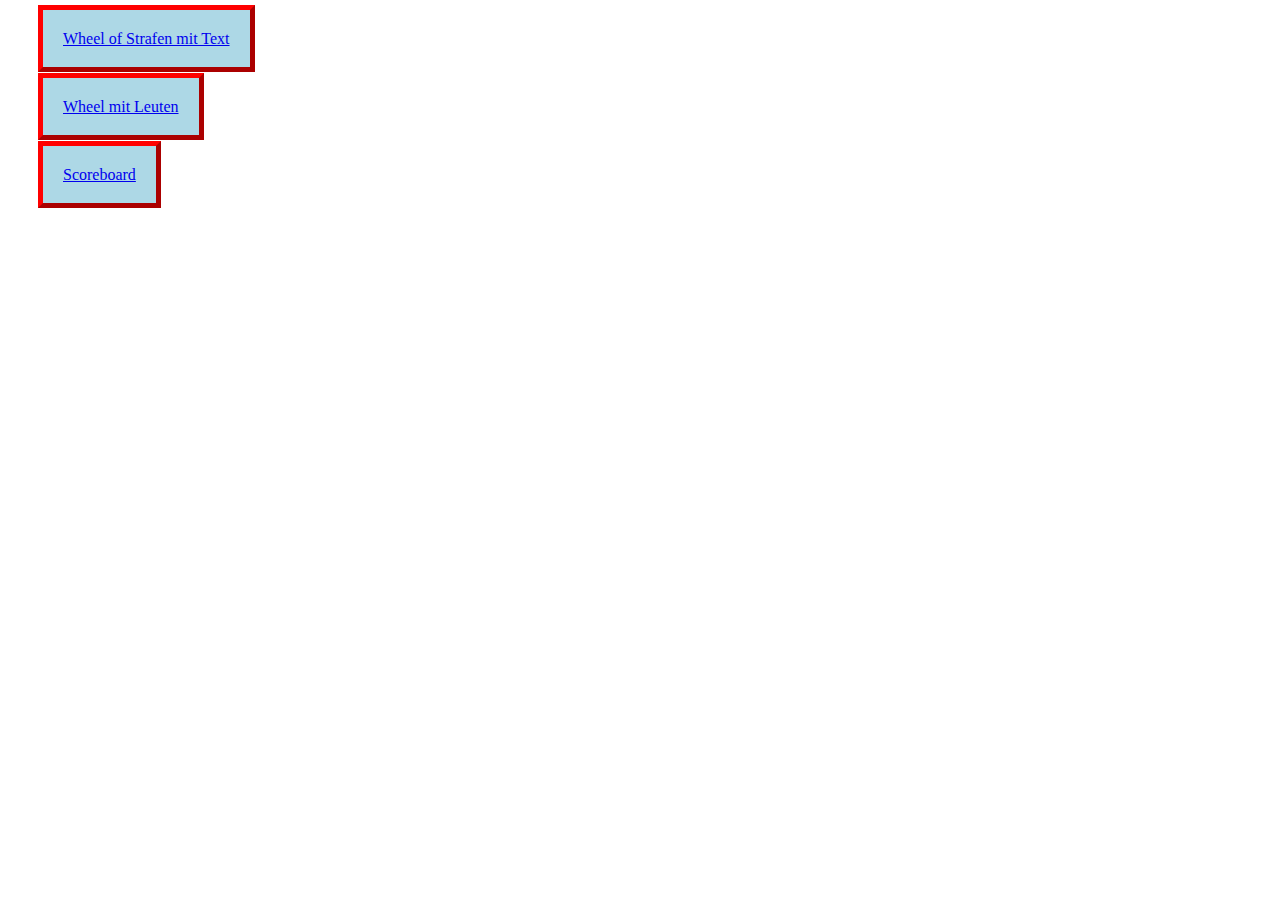
<file: index.html>
<!DOCTYPE html>
<!--[if lt IE 7]>      <html class="no-js lt-ie9 lt-ie8 lt-ie7"> <![endif]-->
<!--[if IE 7]>         <html class="no-js lt-ie9 lt-ie8"> <![endif]-->
<!--[if IE 8]>         <html class="no-js lt-ie9"> <![endif]-->
<!--[if gt IE 8]>      <html class="no-js"> <!--<![endif]-->
<html>
    <head>
        <meta charset="utf-8">
        <meta http-equiv="X-UA-Compatible" content="IE=edge">
        <title>SWB 2023</title>
        <meta name="description" content="">
        <meta name="viewport" content="width=device-width, initial-scale=1">
        <style>
            a {
              border: 5px outset red;
              background-color: lightblue; 
              text-align: center;
                padding: 20px;
                
            }

            div {
                margin: 10px;
              padding: 20px;  
            }
        </style>
        
    </head>
    <body>
        <!--[if lt IE 7]>
            <p class="browsehappy">You are using an <strong>outdated</strong> browser. Please <a href="#">upgrade your browser</a> to improve your experience.</p>
        <![endif]-->
        <div>
            <a href="wos.html">Wheel of Strafen mit Text</a>
        </div>
        <div>
            <a href="wos-cast.html">Wheel mit Leuten</a>
        </div>
        <div>
            <a href="scoreboard.html">Scoreboard</a>
        </div>
        
        <script type="module" src="wos-cast.js"></script>
       
    </body>
</html>
</file>
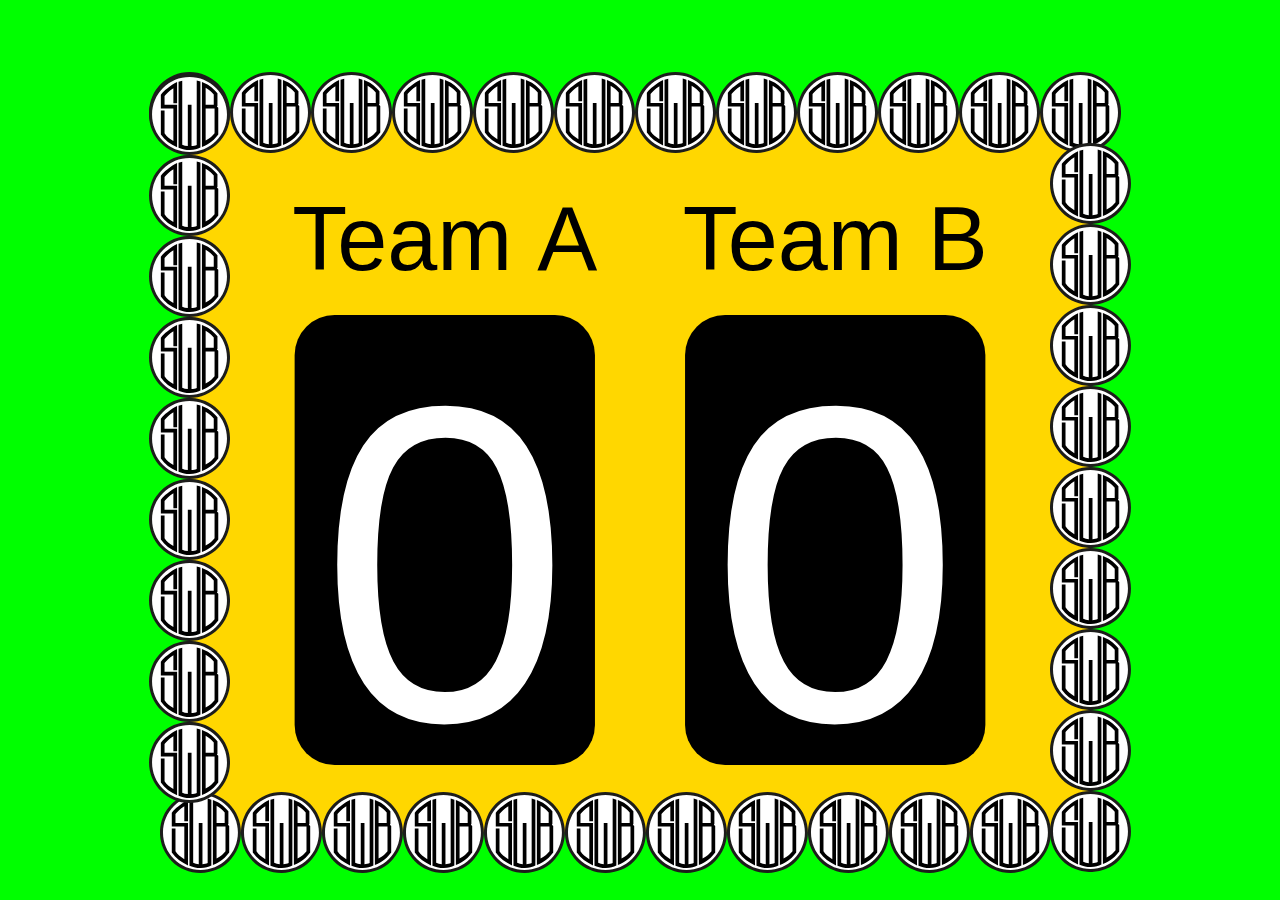
<file: scoreboard.html>
<!DOCTYPE html>
<!--[if lt IE 7]>      <html class="no-js lt-ie9 lt-ie8 lt-ie7"> <![endif]-->
<!--[if IE 7]>         <html class="no-js lt-ie9 lt-ie8"> <![endif]-->
<!--[if IE 8]>         <html class="no-js lt-ie9"> <![endif]-->
<!--[if gt IE 8]>      <html class="no-js"> <!--<![endif]-->
<html>
    <head>
        <meta charset="utf-8">
        <meta http-equiv="X-UA-Compatible" content="IE=edge">
        <title>Scoreboard</title>
        <meta name="description" content="">
        <meta name="viewport" content="width=device-width, initial-scale=1">
        <link rel="stylesheet" href="scoreboard.css">
    </head>
    <body>
        <!--[if lt IE 7]>
            <p class="browsehappy">You are using an <strong>outdated</strong> browser. Please <a href="#">upgrade your browser</a> to improve your experience.</p>
        <![endif]-->
        <div width="100%" height="100%">
            <canvas id="canvas" width="100%" height="100"></canvas>
        </div>
        
        <script type="module" src="scoreboard.js"></script>
       
    </body>
</html>
</file>
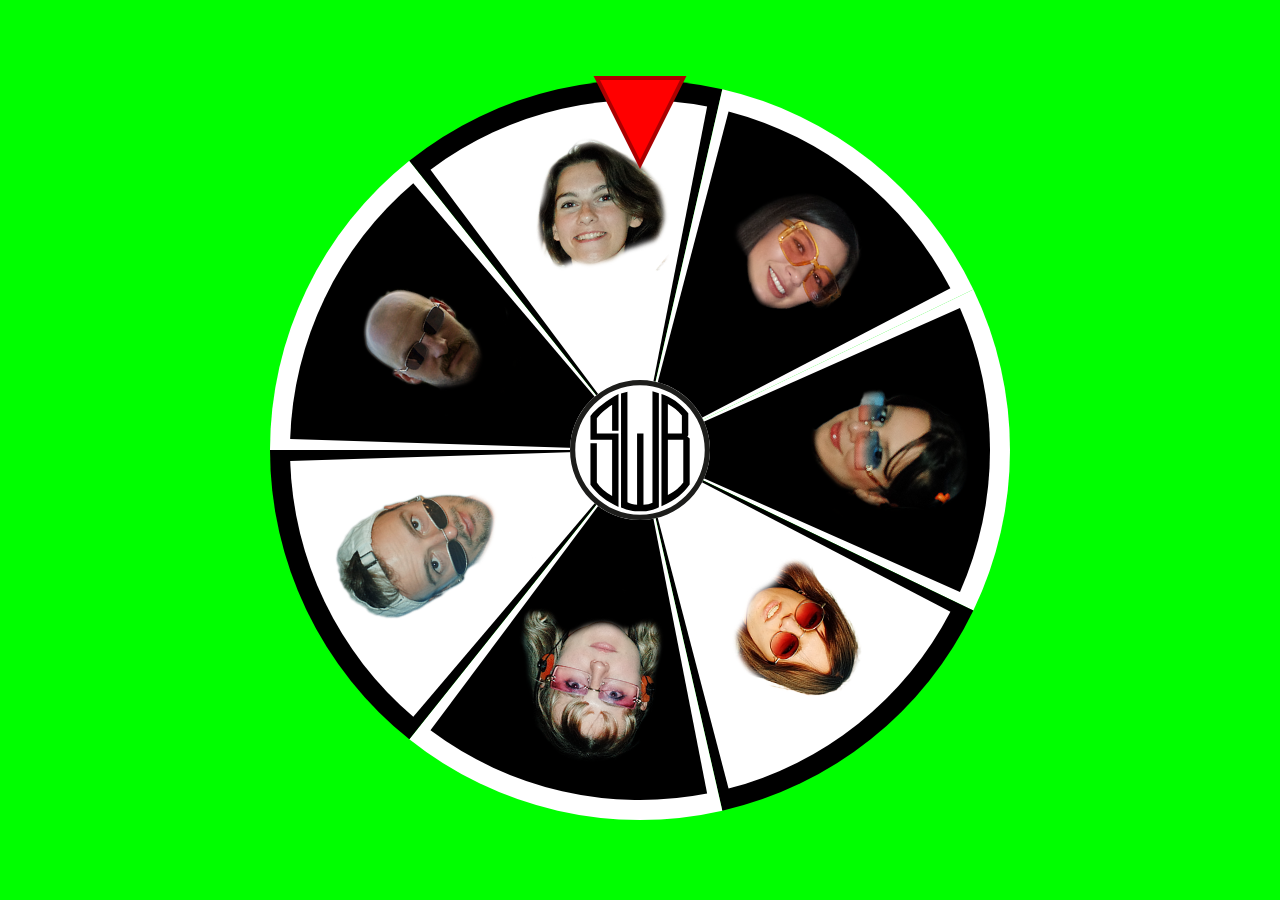
<file: wos-cast.html>
<!DOCTYPE html>
<!--[if lt IE 7]>      <html class="no-js lt-ie9 lt-ie8 lt-ie7"> <![endif]-->
<!--[if IE 7]>         <html class="no-js lt-ie9 lt-ie8"> <![endif]-->
<!--[if IE 8]>         <html class="no-js lt-ie9"> <![endif]-->
<!--[if gt IE 8]>      <html class="no-js"> <!--<![endif]-->
<html>
    <head>
        <meta charset="utf-8">
        <meta http-equiv="X-UA-Compatible" content="IE=edge">
        <title>Wheel of Strafen</title>
        <meta name="description" content="">
        <meta name="viewport" content="width=device-width, initial-scale=1">
        <link rel="stylesheet" href="wos-cast.css">
    </head>
    <body>
        <!--[if lt IE 7]>
            <p class="browsehappy">You are using an <strong>outdated</strong> browser. Please <a href="#">upgrade your browser</a> to improve your experience.</p>
        <![endif]-->
        <div width="100%" height="100%">
            <canvas id="canvas" width="100%" height="100"></canvas>
        </div>
        
        <script type="module" src="wos-cast.js"></script>
       
    </body>
</html>
</file>
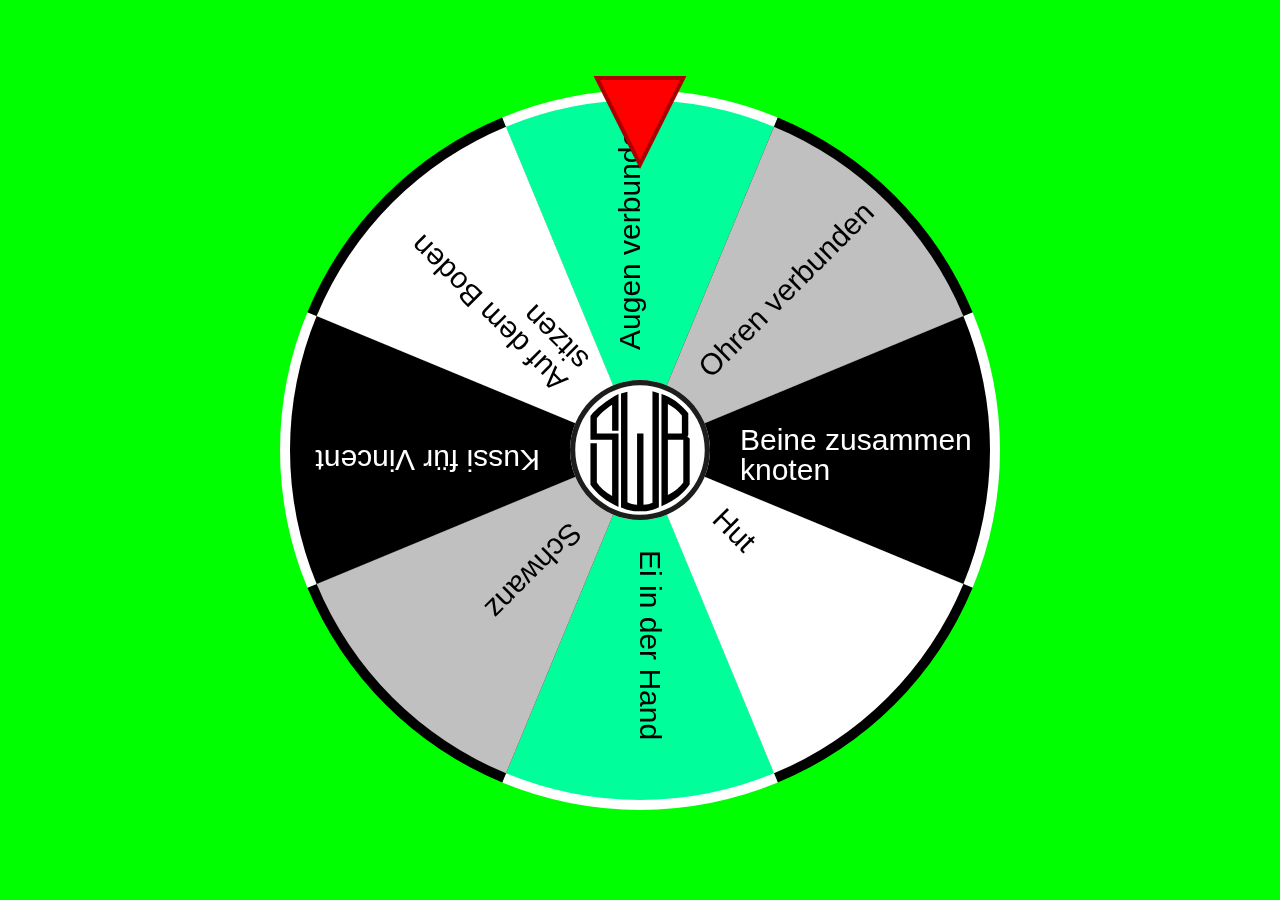
<file: wos.html>
<!DOCTYPE html>
<!--[if lt IE 7]>      <html class="no-js lt-ie9 lt-ie8 lt-ie7"> <![endif]-->
<!--[if IE 7]>         <html class="no-js lt-ie9 lt-ie8"> <![endif]-->
<!--[if IE 8]>         <html class="no-js lt-ie9"> <![endif]-->
<!--[if gt IE 8]>      <html class="no-js"> <!--<![endif]-->
<html>
    <head>
        <meta charset="utf-8">
        <meta http-equiv="X-UA-Compatible" content="IE=edge">
        <title>Wheel of Strafen</title>
        <meta name="description" content="">
        <meta name="viewport" content="width=device-width, initial-scale=1">
        <link rel="stylesheet" href="scoreboard.css">
    </head>
    <body>
        <!--[if lt IE 7]>
            <p class="browsehappy">You are using an <strong>outdated</strong> browser. Please <a href="#">upgrade your browser</a> to improve your experience.</p>
        <![endif]-->
        <div width="100%" height="100%">
            <canvas id="canvas" width="100%" height="100"></canvas>
        </div>
        
        <script type="module" src="wos.js"></script>
       
    </body>
</html>
</file>
<file: scoreboard.css>
* { margin:0; padding:0; } /* to remove the top and left whitespace */

html, body { width:100%; height:100%; } /* just to be sure these are full screen*/

canvas { 
    display:block; 
    background: #aaa;
} /* To remove the scrollbars */
</file>
<file: wos-cast.css>
* { margin:0; padding:0; } /* to remove the top and left whitespace */

html, body { width:100%; height:100%; } /* just to be sure these are full screen*/

canvas { 
    display:block; 
    background: #aaa;
} /* To remove the scrollbars */
</file>
